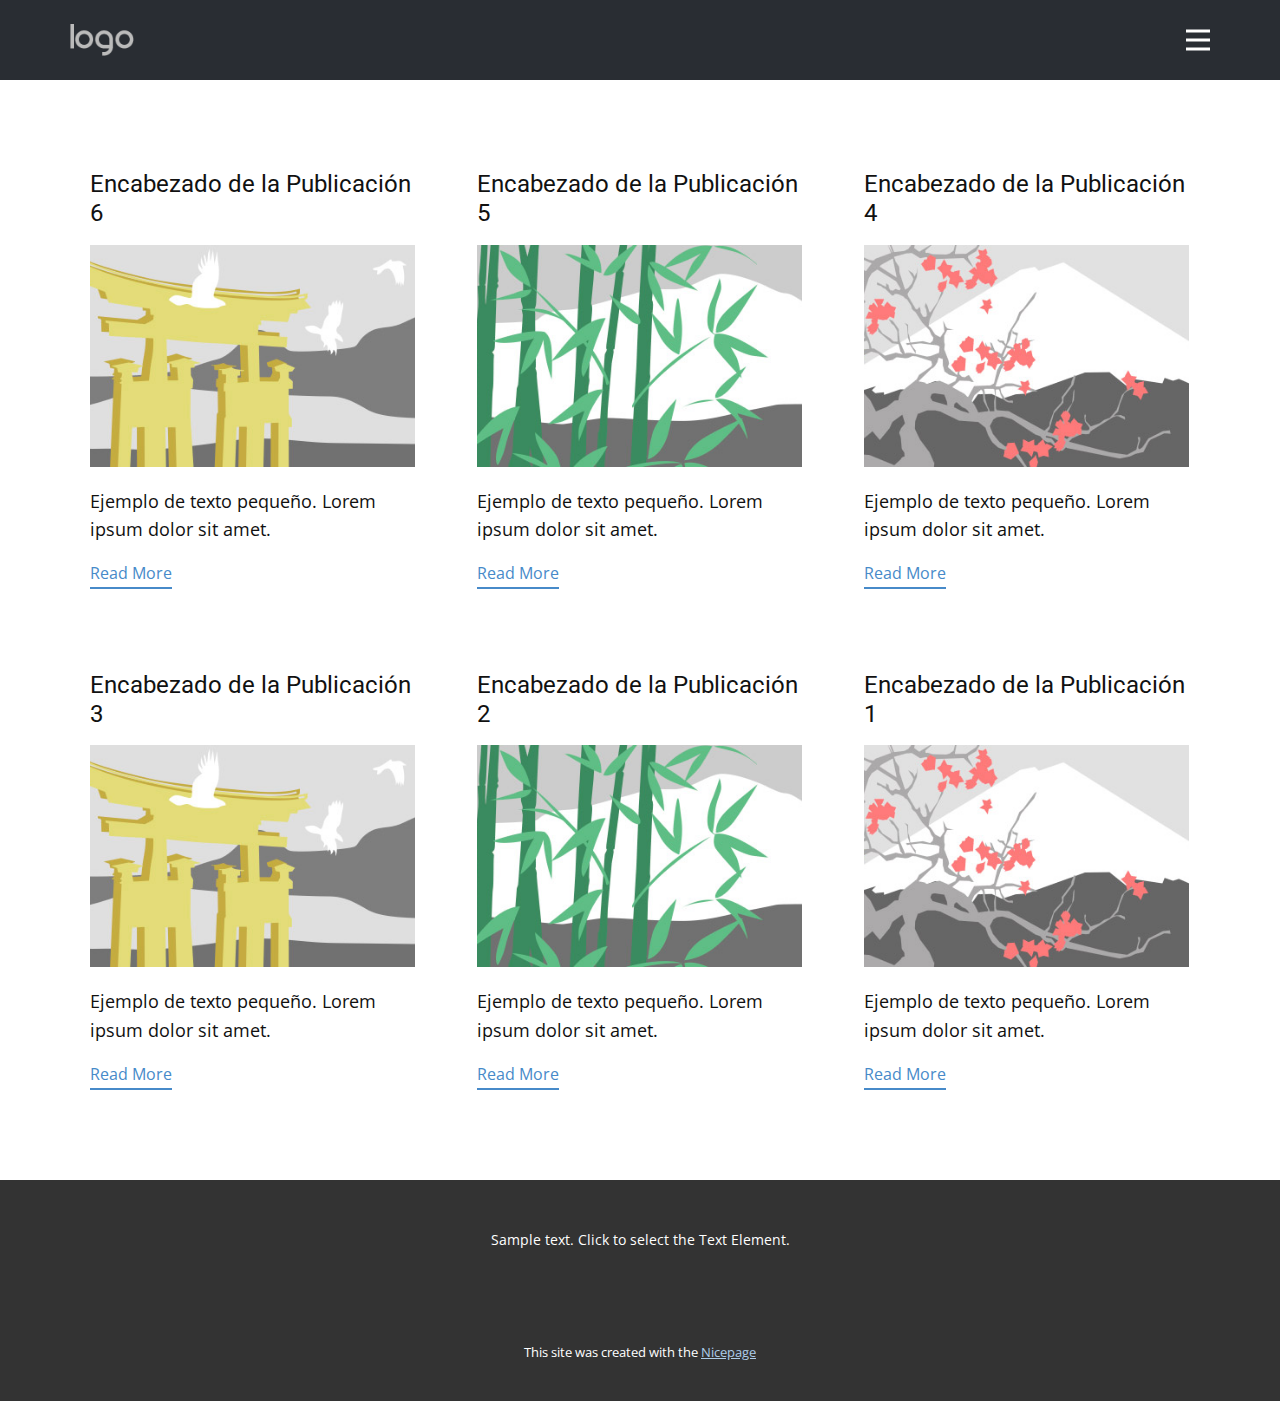
<file: blog/blog.html>
<!DOCTYPE html>
<html style="font-size: 16px;" lang="es"><head>
    <meta name="viewport" content="width=device-width, initial-scale=1.0">
    <meta charset="utf-8">
    <meta name="keywords" content="">
    <meta name="description" content="">
    <title>Blog</title>
    <link rel="stylesheet" href="../nicepage.css" media="screen">
<link rel="stylesheet" href="../Blog-Template.css" media="screen">
    <script class="u-script" type="text/javascript" src="../jquery-1.9.1.min.js" defer=""></script>
    <script class="u-script" type="text/javascript" src="../nicepage.js" defer=""></script>
    <meta name="generator" content="Nicepage 6.18.7, nicepage.com">
    <link id="u-theme-google-font" rel="stylesheet" href="https://fonts.googleapis.com/css?family=Roboto:100,100i,300,300i,400,400i,500,500i,700,700i,900,900i|Open+Sans:300,300i,400,400i,500,500i,600,600i,700,700i,800,800i">
    
    
    
    <script type="application/ld+json">{
		"@context": "http://schema.org",
		"@type": "Organization",
		"name": "",
		"logo": "images/default-logo.png"
}</script>
    <meta name="theme-color" content="#478ac9">
  <meta data-intl-tel-input-cdn-path="intlTelInput/"></head>
  <body data-path-to-root="./" data-include-products="false" class="u-body u-xl-mode" data-lang="es"><header class="u-clearfix u-header u-palette-5-dark-3 u-header" id="sec-48dd"><div class="u-clearfix u-sheet u-sheet-1">
        <a href="#" class="u-image u-logo u-image-1" data-image-width="80" data-image-height="40">
          <img src="../images/default-logo.png" class="u-logo-image u-logo-image-1">
        </a>
        <nav class="u-menu u-menu-hamburger u-offcanvas u-menu-1" data-responsive-from="XL">
          <div class="menu-collapse" style="font-size: 1rem; letter-spacing: 0px; font-weight: 700; text-transform: uppercase;">
            <a class="u-button-style u-custom-active-border-color u-custom-border u-custom-border-color u-custom-borders u-custom-hover-border-color u-custom-left-right-menu-spacing u-custom-padding-bottom u-custom-text-active-color u-custom-text-color u-custom-text-hover-color u-custom-top-bottom-menu-spacing u-nav-link u-text-active-palette-1-base u-text-hover-palette-2-base" href="#">
              <svg class="u-svg-link" viewBox="0 0 24 24"><use xlink:href="#menu-hamburger"></use></svg>
              <svg class="u-svg-content" version="1.1" id="menu-hamburger" viewBox="0 0 16 16" x="0px" y="0px" xmlns:xlink="http://www.w3.org/1999/xlink" xmlns="http://www.w3.org/2000/svg"><g><rect y="1" width="16" height="2"></rect><rect y="7" width="16" height="2"></rect><rect y="13" width="16" height="2"></rect>
</g></svg>
            </a>
          </div>
          <div class="u-custom-menu u-nav-container" wfd-invisible="true">
            <ul class="u-nav u-spacing-2 u-unstyled u-nav-1"><li class="u-nav-item"><a class="u-border-2 u-border-active-palette-5-light-1 u-border-hover-palette-5-light-1 u-border-palette-5-dark-1 u-button-style u-nav-link u-text-active-white u-text-hover-white u-text-palette-5-dark-1" href="#" style="padding: 10px 20px;">About</a>
</li><li class="u-nav-item"><a class="u-border-2 u-border-active-palette-5-light-1 u-border-hover-palette-5-light-1 u-border-palette-5-dark-1 u-button-style u-nav-link u-text-active-white u-text-hover-white u-text-palette-5-dark-1" href="#" style="padding: 10px 20px;">Page 4</a>
</li><li class="u-nav-item"><a class="u-border-2 u-border-active-palette-5-light-1 u-border-hover-palette-5-light-1 u-border-palette-5-dark-1 u-button-style u-nav-link u-text-active-white u-text-hover-white u-text-palette-5-dark-1" href="#" style="padding: 10px 20px;">Page 5</a>
</li><li class="u-nav-item"><a class="u-border-2 u-border-active-palette-5-light-1 u-border-hover-palette-5-light-1 u-border-palette-5-dark-1 u-button-style u-nav-link u-text-active-white u-text-hover-white u-text-palette-5-dark-1" href="#" style="padding: 10px 20px;">Page 6</a>
</li></ul>
          </div>
          <div class="u-custom-menu u-nav-container-collapse">
            <div class="u-black u-container-style u-inner-container-layout u-opacity u-opacity-95 u-sidenav">
              <div class="u-inner-container-layout u-sidenav-overflow">
                <div class="u-menu-close"></div>
                <ul class="u-align-center u-nav u-popupmenu-items u-unstyled u-nav-2"><li class="u-nav-item"><a class="u-button-style u-nav-link" href="#">About</a>
</li><li class="u-nav-item"><a class="u-button-style u-nav-link" href="#">Page 4</a>
</li><li class="u-nav-item"><a class="u-button-style u-nav-link" href="#">Page 5</a>
</li><li class="u-nav-item"><a class="u-button-style u-nav-link" href="#">Page 6</a>
</li></ul>
              </div>
            </div>
            <div class="u-black u-menu-overlay u-opacity u-opacity-70" wfd-invisible="true"></div>
          </div>
        </nav>
      </div></header>
    <section class="u-clearfix u-section-1" id="sec-c0b6">
      <div class="u-clearfix u-sheet u-valign-middle u-sheet-1"><!--blog--><!--blog_options_json--><!--{"type":"Recent","source":"","tags":"","count":""}--><!--/blog_options_json-->
        <div class="u-blog u-expanded-width u-repeater u-repeater-1"><!--blog_post-->
          <div class="u-blog-post u-container-style u-repeater-item u-white u-repeater-item-1">
            <div class="u-container-layout u-similar-container u-valign-top u-container-layout-1"><!--blog_post_header-->
              <h4 class="u-blog-control u-text u-text-1">
                <a class="u-post-header-link" href="../blog/enviar-5.html">Encabezado de la Publicación 6</a>
              </h4><!--/blog_post_header--><!--blog_post_image-->
              <a class="u-post-header-link" href="../blog/enviar-5.html"><img alt="" class="u-blog-control u-expanded-width u-image u-image-default u-image-1" src="../images/8ad73f3c.jpeg"></a><!--/blog_post_image--><!--blog_post_content-->
              <div class="u-blog-control u-post-content u-text u-text-2 fr-view">Ejemplo de texto pequeño. Lorem ipsum dolor sit amet.</div><!--/blog_post_content--><!--blog_post_readmore-->
              <a href="../blog/enviar-5.html" class="u-blog-control u-border-2 u-border-palette-1-base u-btn u-btn-rectangle u-button-style u-none u-btn-1"><!--blog_post_readmore_content--><!--options_json--><!--{"content":"Read More","defaultValue":"Lee mas"}--><!--/options_json-->Read More<!--/blog_post_readmore_content--></a><!--/blog_post_readmore-->
            </div>
          </div><div class="u-blog-post u-container-style u-repeater-item u-video-cover u-white">
            <div class="u-container-layout u-similar-container u-valign-top u-container-layout-2"><!--blog_post_header-->
              <h4 class="u-blog-control u-text u-text-3">
                <a class="u-post-header-link" href="../blog/enviar-4.html">Encabezado de la Publicación 5</a>
              </h4><!--/blog_post_header--><!--blog_post_image-->
              <a class="u-post-header-link" href="../blog/enviar-4.html"><img alt="" class="u-blog-control u-expanded-width u-image u-image-default u-image-2" src="../images/68f64b9d.jpeg"></a><!--/blog_post_image--><!--blog_post_content-->
              <div class="u-blog-control u-post-content u-text u-text-4 fr-view">Ejemplo de texto pequeño. Lorem ipsum dolor sit amet.</div><!--/blog_post_content--><!--blog_post_readmore-->
              <a href="../blog/enviar-4.html" class="u-blog-control u-border-2 u-border-palette-1-base u-btn u-btn-rectangle u-button-style u-none u-btn-2"><!--blog_post_readmore_content--><!--options_json--><!--{"content":"Read More","defaultValue":"Lee mas"}--><!--/options_json-->Read More<!--/blog_post_readmore_content--></a><!--/blog_post_readmore-->
            </div>
          </div><div class="u-blog-post u-container-style u-repeater-item u-video-cover u-white">
            <div class="u-container-layout u-similar-container u-valign-top u-container-layout-3"><!--blog_post_header-->
              <h4 class="u-blog-control u-text u-text-5">
                <a class="u-post-header-link" href="../blog/enviar-3.html">Encabezado de la Publicación 4</a>
              </h4><!--/blog_post_header--><!--blog_post_image-->
              <a class="u-post-header-link" href="../blog/enviar-3.html"><img alt="" class="u-blog-control u-expanded-width u-image u-image-default u-image-3" src="../images/0fd3416c.jpeg"></a><!--/blog_post_image--><!--blog_post_content-->
              <div class="u-blog-control u-post-content u-text u-text-6 fr-view">Ejemplo de texto pequeño. Lorem ipsum dolor sit amet.</div><!--/blog_post_content--><!--blog_post_readmore-->
              <a href="../blog/enviar-3.html" class="u-blog-control u-border-2 u-border-palette-1-base u-btn u-btn-rectangle u-button-style u-none u-btn-3"><!--blog_post_readmore_content--><!--options_json--><!--{"content":"Read More","defaultValue":"Lee mas"}--><!--/options_json-->Read More<!--/blog_post_readmore_content--></a><!--/blog_post_readmore-->
            </div>
          </div><div class="u-blog-post u-container-style u-repeater-item u-white u-repeater-item-1">
            <div class="u-container-layout u-similar-container u-valign-top u-container-layout-1"><!--blog_post_header-->
              <h4 class="u-blog-control u-text u-text-1">
                <a class="u-post-header-link" href="../blog/enviar-2.html">Encabezado de la Publicación 3</a>
              </h4><!--/blog_post_header--><!--blog_post_image-->
              <a class="u-post-header-link" href="../blog/enviar-2.html"><img alt="" class="u-blog-control u-expanded-width u-image u-image-default u-image-1" src="../images/8ad73f3c.jpeg"></a><!--/blog_post_image--><!--blog_post_content-->
              <div class="u-blog-control u-post-content u-text u-text-2 fr-view">Ejemplo de texto pequeño. Lorem ipsum dolor sit amet.</div><!--/blog_post_content--><!--blog_post_readmore-->
              <a href="../blog/enviar-2.html" class="u-blog-control u-border-2 u-border-palette-1-base u-btn u-btn-rectangle u-button-style u-none u-btn-1"><!--blog_post_readmore_content--><!--options_json--><!--{"content":"Read More","defaultValue":"Lee mas"}--><!--/options_json-->Read More<!--/blog_post_readmore_content--></a><!--/blog_post_readmore-->
            </div>
          </div><div class="u-blog-post u-container-style u-repeater-item u-video-cover u-white">
            <div class="u-container-layout u-similar-container u-valign-top u-container-layout-2"><!--blog_post_header-->
              <h4 class="u-blog-control u-text u-text-3">
                <a class="u-post-header-link" href="../blog/enviar-1.html">Encabezado de la Publicación 2</a>
              </h4><!--/blog_post_header--><!--blog_post_image-->
              <a class="u-post-header-link" href="../blog/enviar-1.html"><img alt="" class="u-blog-control u-expanded-width u-image u-image-default u-image-2" src="../images/68f64b9d.jpeg"></a><!--/blog_post_image--><!--blog_post_content-->
              <div class="u-blog-control u-post-content u-text u-text-4 fr-view">Ejemplo de texto pequeño. Lorem ipsum dolor sit amet.</div><!--/blog_post_content--><!--blog_post_readmore-->
              <a href="../blog/enviar-1.html" class="u-blog-control u-border-2 u-border-palette-1-base u-btn u-btn-rectangle u-button-style u-none u-btn-2"><!--blog_post_readmore_content--><!--options_json--><!--{"content":"Read More","defaultValue":"Lee mas"}--><!--/options_json-->Read More<!--/blog_post_readmore_content--></a><!--/blog_post_readmore-->
            </div>
          </div><div class="u-blog-post u-container-style u-repeater-item u-video-cover u-white">
            <div class="u-container-layout u-similar-container u-valign-top u-container-layout-3"><!--blog_post_header-->
              <h4 class="u-blog-control u-text u-text-5">
                <a class="u-post-header-link" href="../blog/enviar.html">Encabezado de la Publicación 1</a>
              </h4><!--/blog_post_header--><!--blog_post_image-->
              <a class="u-post-header-link" href="../blog/enviar.html"><img alt="" class="u-blog-control u-expanded-width u-image u-image-default u-image-3" src="../images/0fd3416c.jpeg"></a><!--/blog_post_image--><!--blog_post_content-->
              <div class="u-blog-control u-post-content u-text u-text-6 fr-view">Ejemplo de texto pequeño. Lorem ipsum dolor sit amet.</div><!--/blog_post_content--><!--blog_post_readmore-->
              <a href="../blog/enviar.html" class="u-blog-control u-border-2 u-border-palette-1-base u-btn u-btn-rectangle u-button-style u-none u-btn-3"><!--blog_post_readmore_content--><!--options_json--><!--{"content":"Read More","defaultValue":"Lee mas"}--><!--/options_json-->Read More<!--/blog_post_readmore_content--></a><!--/blog_post_readmore-->
            </div>
          </div><!--/blog_post--><!--blog_post-->
          <!--/blog_post--><!--blog_post-->
          <!--/blog_post-->
        </div><!--/blog-->
      </div>
    </section>
    
    
    
    <footer class="u-align-center u-clearfix u-container-align-center u-footer u-grey-80 u-footer" id="sec-68bd"><div class="u-clearfix u-sheet u-sheet-1">
        <p class="u-small-text u-text u-text-variant u-text-1">Sample text. Click to select the Text Element.</p>
      </div></footer>
    <section class="u-backlink u-clearfix u-grey-80">
      <p class="u-text">
        <span>This site was created with the </span>
        <a class="u-link" href="https://nicepage.com/" target="_blank" rel="nofollow">
          <span>Nicepage</span>
        </a>
      </p>
    </section>
  
</body></html>
</file>
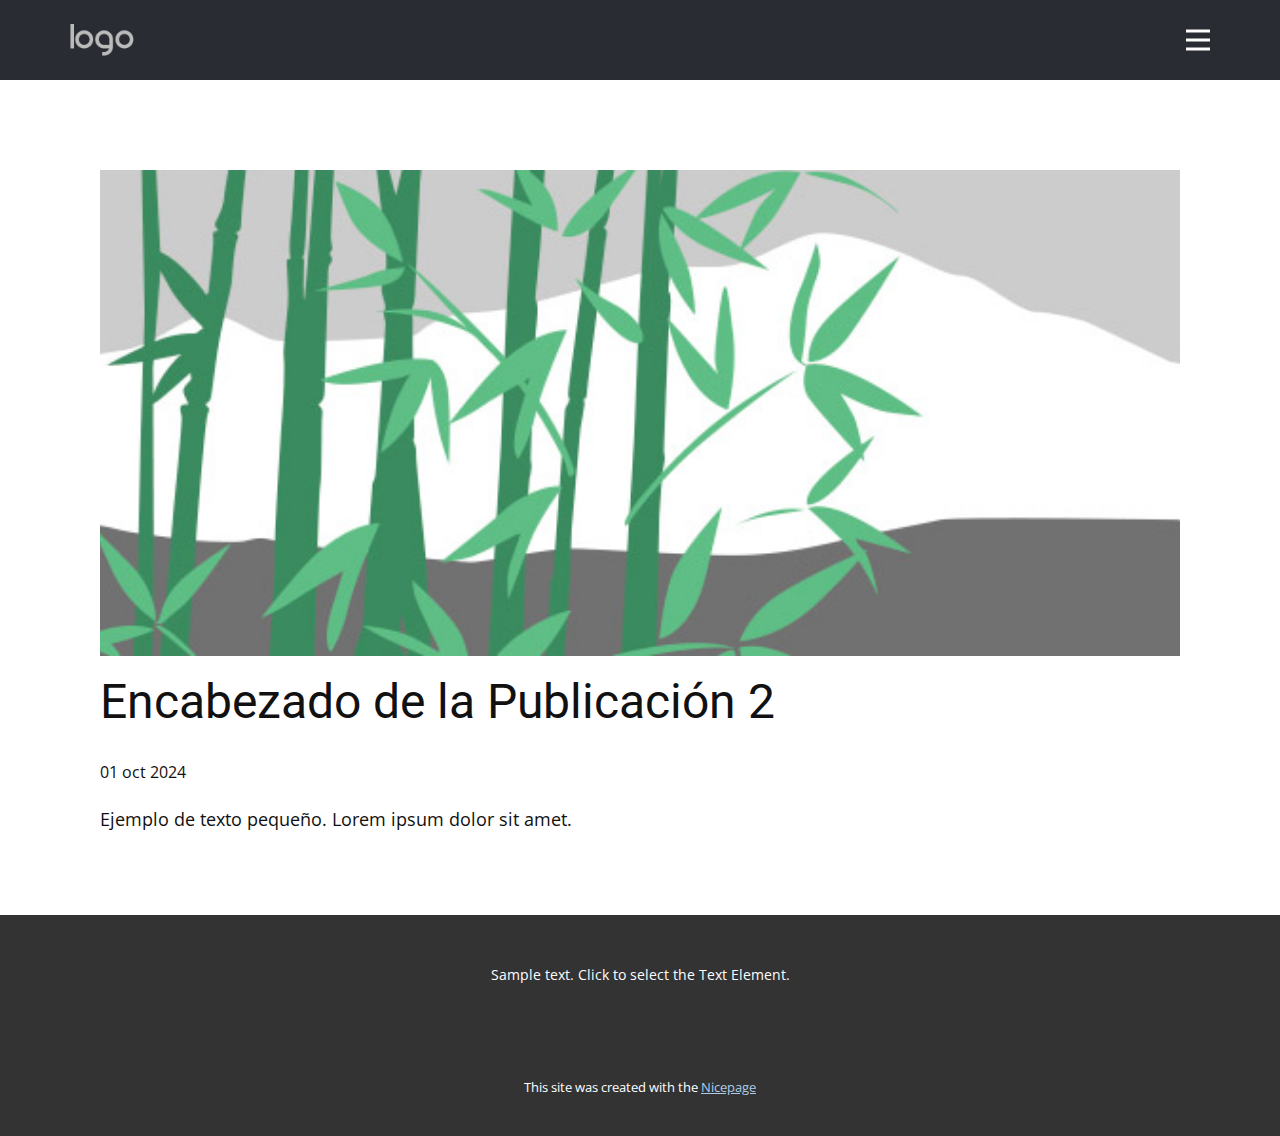
<file: blog/enviar-1.html>
<!DOCTYPE html>
<html style="font-size: 16px;" lang="es"><head>
    <meta name="viewport" content="width=device-width, initial-scale=1.0">
    <meta charset="utf-8">
    <meta name="keywords" content="Encabezado de la Publicación 1">
    <meta name="description" content="">
    <title>Encabezado de la Publicación 2</title>
    <link rel="stylesheet" href="../nicepage.css" media="screen">
<link rel="stylesheet" href="../Post-Template.css" media="screen">
    <script class="u-script" type="text/javascript" src="../jquery-1.9.1.min.js" defer=""></script>
    <script class="u-script" type="text/javascript" src="../nicepage.js" defer=""></script>
    <meta name="generator" content="Nicepage 6.18.7, nicepage.com">
    <link id="u-theme-google-font" rel="stylesheet" href="https://fonts.googleapis.com/css?family=Roboto:100,100i,300,300i,400,400i,500,500i,700,700i,900,900i|Open+Sans:300,300i,400,400i,500,500i,600,600i,700,700i,800,800i">
    
    
    
    <script type="application/ld+json">{
		"@context": "http://schema.org",
		"@type": "Organization",
		"name": "",
		"logo": "images/default-logo.png"
}</script>
    <meta name="theme-color" content="#478ac9">
  <meta data-intl-tel-input-cdn-path="intlTelInput/"></head>
  <body data-path-to-root="./" data-include-products="false" class="u-body u-xl-mode" data-lang="es"><header class="u-clearfix u-header u-palette-5-dark-3 u-header" id="sec-48dd"><div class="u-clearfix u-sheet u-sheet-1">
        <a href="#" class="u-image u-logo u-image-1" data-image-width="80" data-image-height="40">
          <img src="../images/default-logo.png" class="u-logo-image u-logo-image-1">
        </a>
        <nav class="u-menu u-menu-hamburger u-offcanvas u-menu-1" data-responsive-from="XL">
          <div class="menu-collapse" style="font-size: 1rem; letter-spacing: 0px; font-weight: 700; text-transform: uppercase;">
            <a class="u-button-style u-custom-active-border-color u-custom-border u-custom-border-color u-custom-borders u-custom-hover-border-color u-custom-left-right-menu-spacing u-custom-padding-bottom u-custom-text-active-color u-custom-text-color u-custom-text-hover-color u-custom-top-bottom-menu-spacing u-nav-link u-text-active-palette-1-base u-text-hover-palette-2-base" href="#">
              <svg class="u-svg-link" viewBox="0 0 24 24"><use xlink:href="#menu-hamburger"></use></svg>
              <svg class="u-svg-content" version="1.1" id="menu-hamburger" viewBox="0 0 16 16" x="0px" y="0px" xmlns:xlink="http://www.w3.org/1999/xlink" xmlns="http://www.w3.org/2000/svg"><g><rect y="1" width="16" height="2"></rect><rect y="7" width="16" height="2"></rect><rect y="13" width="16" height="2"></rect>
</g></svg>
            </a>
          </div>
          <div class="u-custom-menu u-nav-container" wfd-invisible="true">
            <ul class="u-nav u-spacing-2 u-unstyled u-nav-1"><li class="u-nav-item"><a class="u-border-2 u-border-active-palette-5-light-1 u-border-hover-palette-5-light-1 u-border-palette-5-dark-1 u-button-style u-nav-link u-text-active-white u-text-hover-white u-text-palette-5-dark-1" href="#" style="padding: 10px 20px;">About</a>
</li><li class="u-nav-item"><a class="u-border-2 u-border-active-palette-5-light-1 u-border-hover-palette-5-light-1 u-border-palette-5-dark-1 u-button-style u-nav-link u-text-active-white u-text-hover-white u-text-palette-5-dark-1" href="#" style="padding: 10px 20px;">Page 4</a>
</li><li class="u-nav-item"><a class="u-border-2 u-border-active-palette-5-light-1 u-border-hover-palette-5-light-1 u-border-palette-5-dark-1 u-button-style u-nav-link u-text-active-white u-text-hover-white u-text-palette-5-dark-1" href="#" style="padding: 10px 20px;">Page 5</a>
</li><li class="u-nav-item"><a class="u-border-2 u-border-active-palette-5-light-1 u-border-hover-palette-5-light-1 u-border-palette-5-dark-1 u-button-style u-nav-link u-text-active-white u-text-hover-white u-text-palette-5-dark-1" href="#" style="padding: 10px 20px;">Page 6</a>
</li></ul>
          </div>
          <div class="u-custom-menu u-nav-container-collapse">
            <div class="u-black u-container-style u-inner-container-layout u-opacity u-opacity-95 u-sidenav">
              <div class="u-inner-container-layout u-sidenav-overflow">
                <div class="u-menu-close"></div>
                <ul class="u-align-center u-nav u-popupmenu-items u-unstyled u-nav-2"><li class="u-nav-item"><a class="u-button-style u-nav-link" href="#">About</a>
</li><li class="u-nav-item"><a class="u-button-style u-nav-link" href="#">Page 4</a>
</li><li class="u-nav-item"><a class="u-button-style u-nav-link" href="#">Page 5</a>
</li><li class="u-nav-item"><a class="u-button-style u-nav-link" href="#">Page 6</a>
</li></ul>
              </div>
            </div>
            <div class="u-black u-menu-overlay u-opacity u-opacity-70" wfd-invisible="true"></div>
          </div>
        </nav>
      </div></header>
    <section class="u-align-center u-clearfix u-section-1" id="sec-b041">
      <div class="u-clearfix u-sheet u-valign-middle-md u-valign-middle-sm u-valign-middle-xs u-sheet-1"><!--post_details--><!--post_details_options_json--><!--{"source":""}--><!--/post_details_options_json--><!--blog_post-->
        <div class="u-container-style u-expanded-width u-post-details u-post-details-1">
          <div class="u-container-layout u-valign-middle u-container-layout-1"><!--blog_post_image-->
            <img alt="" class="u-blog-control u-expanded-width u-image u-image-default u-image-1" src="../images/68f64b9d.jpeg"><!--/blog_post_image--><!--blog_post_header-->
            <h2 class="u-blog-control u-text u-text-1">Encabezado de la Publicación 2</h2><!--/blog_post_header--><!--blog_post_metadata-->
            <div class="u-blog-control u-metadata u-metadata-1"><!--blog_post_metadata_date-->
              <span class="u-meta-date u-meta-icon">01 oct 2024</span><!--/blog_post_metadata_date--><!--blog_post_metadata_category-->
              <!--/blog_post_metadata_category--><!--blog_post_metadata_comments-->
              <!--/blog_post_metadata_comments-->
            </div><!--/blog_post_metadata--><!--blog_post_content-->
            <div class="u-align-justify u-blog-control u-post-content u-text u-text-2 fr-view">
  Ejemplo de texto pequeño. Lorem ipsum dolor sit amet.
  </div><!--/blog_post_content-->
          </div>
        </div><!--/blog_post--><!--/post_details-->
      </div>
    </section>
    
    
    
    <footer class="u-align-center u-clearfix u-container-align-center u-footer u-grey-80 u-footer" id="sec-68bd"><div class="u-clearfix u-sheet u-sheet-1">
        <p class="u-small-text u-text u-text-variant u-text-1">Sample text. Click to select the Text Element.</p>
      </div></footer>
    <section class="u-backlink u-clearfix u-grey-80">
      <p class="u-text">
        <span>This site was created with the </span>
        <a class="u-link" href="https://nicepage.com/" target="_blank" rel="nofollow">
          <span>Nicepage</span>
        </a>
      </p>
    </section>
  
</body></html>
</file>
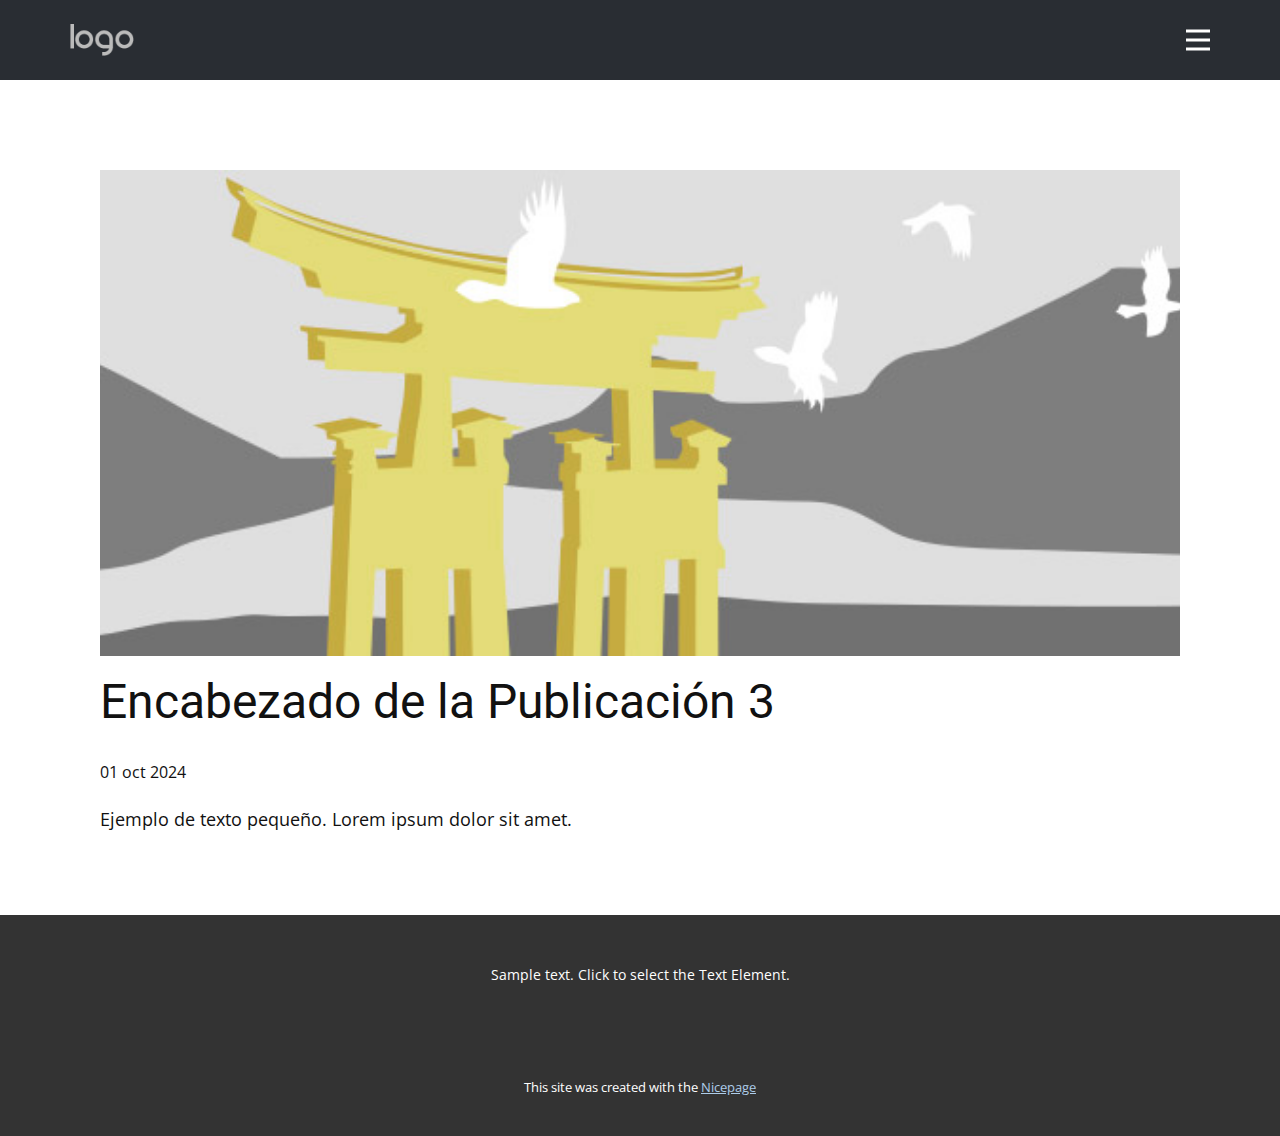
<file: blog/enviar-2.html>
<!DOCTYPE html>
<html style="font-size: 16px;" lang="es"><head>
    <meta name="viewport" content="width=device-width, initial-scale=1.0">
    <meta charset="utf-8">
    <meta name="keywords" content="Encabezado de la Publicación 1">
    <meta name="description" content="">
    <title>Encabezado de la Publicación 3</title>
    <link rel="stylesheet" href="../nicepage.css" media="screen">
<link rel="stylesheet" href="../Post-Template.css" media="screen">
    <script class="u-script" type="text/javascript" src="../jquery-1.9.1.min.js" defer=""></script>
    <script class="u-script" type="text/javascript" src="../nicepage.js" defer=""></script>
    <meta name="generator" content="Nicepage 6.18.7, nicepage.com">
    <link id="u-theme-google-font" rel="stylesheet" href="https://fonts.googleapis.com/css?family=Roboto:100,100i,300,300i,400,400i,500,500i,700,700i,900,900i|Open+Sans:300,300i,400,400i,500,500i,600,600i,700,700i,800,800i">
    
    
    
    <script type="application/ld+json">{
		"@context": "http://schema.org",
		"@type": "Organization",
		"name": "",
		"logo": "images/default-logo.png"
}</script>
    <meta name="theme-color" content="#478ac9">
  <meta data-intl-tel-input-cdn-path="intlTelInput/"></head>
  <body data-path-to-root="./" data-include-products="false" class="u-body u-xl-mode" data-lang="es"><header class="u-clearfix u-header u-palette-5-dark-3 u-header" id="sec-48dd"><div class="u-clearfix u-sheet u-sheet-1">
        <a href="#" class="u-image u-logo u-image-1" data-image-width="80" data-image-height="40">
          <img src="../images/default-logo.png" class="u-logo-image u-logo-image-1">
        </a>
        <nav class="u-menu u-menu-hamburger u-offcanvas u-menu-1" data-responsive-from="XL">
          <div class="menu-collapse" style="font-size: 1rem; letter-spacing: 0px; font-weight: 700; text-transform: uppercase;">
            <a class="u-button-style u-custom-active-border-color u-custom-border u-custom-border-color u-custom-borders u-custom-hover-border-color u-custom-left-right-menu-spacing u-custom-padding-bottom u-custom-text-active-color u-custom-text-color u-custom-text-hover-color u-custom-top-bottom-menu-spacing u-nav-link u-text-active-palette-1-base u-text-hover-palette-2-base" href="#">
              <svg class="u-svg-link" viewBox="0 0 24 24"><use xlink:href="#menu-hamburger"></use></svg>
              <svg class="u-svg-content" version="1.1" id="menu-hamburger" viewBox="0 0 16 16" x="0px" y="0px" xmlns:xlink="http://www.w3.org/1999/xlink" xmlns="http://www.w3.org/2000/svg"><g><rect y="1" width="16" height="2"></rect><rect y="7" width="16" height="2"></rect><rect y="13" width="16" height="2"></rect>
</g></svg>
            </a>
          </div>
          <div class="u-custom-menu u-nav-container" wfd-invisible="true">
            <ul class="u-nav u-spacing-2 u-unstyled u-nav-1"><li class="u-nav-item"><a class="u-border-2 u-border-active-palette-5-light-1 u-border-hover-palette-5-light-1 u-border-palette-5-dark-1 u-button-style u-nav-link u-text-active-white u-text-hover-white u-text-palette-5-dark-1" href="#" style="padding: 10px 20px;">About</a>
</li><li class="u-nav-item"><a class="u-border-2 u-border-active-palette-5-light-1 u-border-hover-palette-5-light-1 u-border-palette-5-dark-1 u-button-style u-nav-link u-text-active-white u-text-hover-white u-text-palette-5-dark-1" href="#" style="padding: 10px 20px;">Page 4</a>
</li><li class="u-nav-item"><a class="u-border-2 u-border-active-palette-5-light-1 u-border-hover-palette-5-light-1 u-border-palette-5-dark-1 u-button-style u-nav-link u-text-active-white u-text-hover-white u-text-palette-5-dark-1" href="#" style="padding: 10px 20px;">Page 5</a>
</li><li class="u-nav-item"><a class="u-border-2 u-border-active-palette-5-light-1 u-border-hover-palette-5-light-1 u-border-palette-5-dark-1 u-button-style u-nav-link u-text-active-white u-text-hover-white u-text-palette-5-dark-1" href="#" style="padding: 10px 20px;">Page 6</a>
</li></ul>
          </div>
          <div class="u-custom-menu u-nav-container-collapse">
            <div class="u-black u-container-style u-inner-container-layout u-opacity u-opacity-95 u-sidenav">
              <div class="u-inner-container-layout u-sidenav-overflow">
                <div class="u-menu-close"></div>
                <ul class="u-align-center u-nav u-popupmenu-items u-unstyled u-nav-2"><li class="u-nav-item"><a class="u-button-style u-nav-link" href="#">About</a>
</li><li class="u-nav-item"><a class="u-button-style u-nav-link" href="#">Page 4</a>
</li><li class="u-nav-item"><a class="u-button-style u-nav-link" href="#">Page 5</a>
</li><li class="u-nav-item"><a class="u-button-style u-nav-link" href="#">Page 6</a>
</li></ul>
              </div>
            </div>
            <div class="u-black u-menu-overlay u-opacity u-opacity-70" wfd-invisible="true"></div>
          </div>
        </nav>
      </div></header>
    <section class="u-align-center u-clearfix u-section-1" id="sec-b041">
      <div class="u-clearfix u-sheet u-valign-middle-md u-valign-middle-sm u-valign-middle-xs u-sheet-1"><!--post_details--><!--post_details_options_json--><!--{"source":""}--><!--/post_details_options_json--><!--blog_post-->
        <div class="u-container-style u-expanded-width u-post-details u-post-details-1">
          <div class="u-container-layout u-valign-middle u-container-layout-1"><!--blog_post_image-->
            <img alt="" class="u-blog-control u-expanded-width u-image u-image-default u-image-1" src="../images/8ad73f3c.jpeg"><!--/blog_post_image--><!--blog_post_header-->
            <h2 class="u-blog-control u-text u-text-1">Encabezado de la Publicación 3</h2><!--/blog_post_header--><!--blog_post_metadata-->
            <div class="u-blog-control u-metadata u-metadata-1"><!--blog_post_metadata_date-->
              <span class="u-meta-date u-meta-icon">01 oct 2024</span><!--/blog_post_metadata_date--><!--blog_post_metadata_category-->
              <!--/blog_post_metadata_category--><!--blog_post_metadata_comments-->
              <!--/blog_post_metadata_comments-->
            </div><!--/blog_post_metadata--><!--blog_post_content-->
            <div class="u-align-justify u-blog-control u-post-content u-text u-text-2 fr-view">
  Ejemplo de texto pequeño. Lorem ipsum dolor sit amet.
  </div><!--/blog_post_content-->
          </div>
        </div><!--/blog_post--><!--/post_details-->
      </div>
    </section>
    
    
    
    <footer class="u-align-center u-clearfix u-container-align-center u-footer u-grey-80 u-footer" id="sec-68bd"><div class="u-clearfix u-sheet u-sheet-1">
        <p class="u-small-text u-text u-text-variant u-text-1">Sample text. Click to select the Text Element.</p>
      </div></footer>
    <section class="u-backlink u-clearfix u-grey-80">
      <p class="u-text">
        <span>This site was created with the </span>
        <a class="u-link" href="https://nicepage.com/" target="_blank" rel="nofollow">
          <span>Nicepage</span>
        </a>
      </p>
    </section>
  
</body></html>
</file>
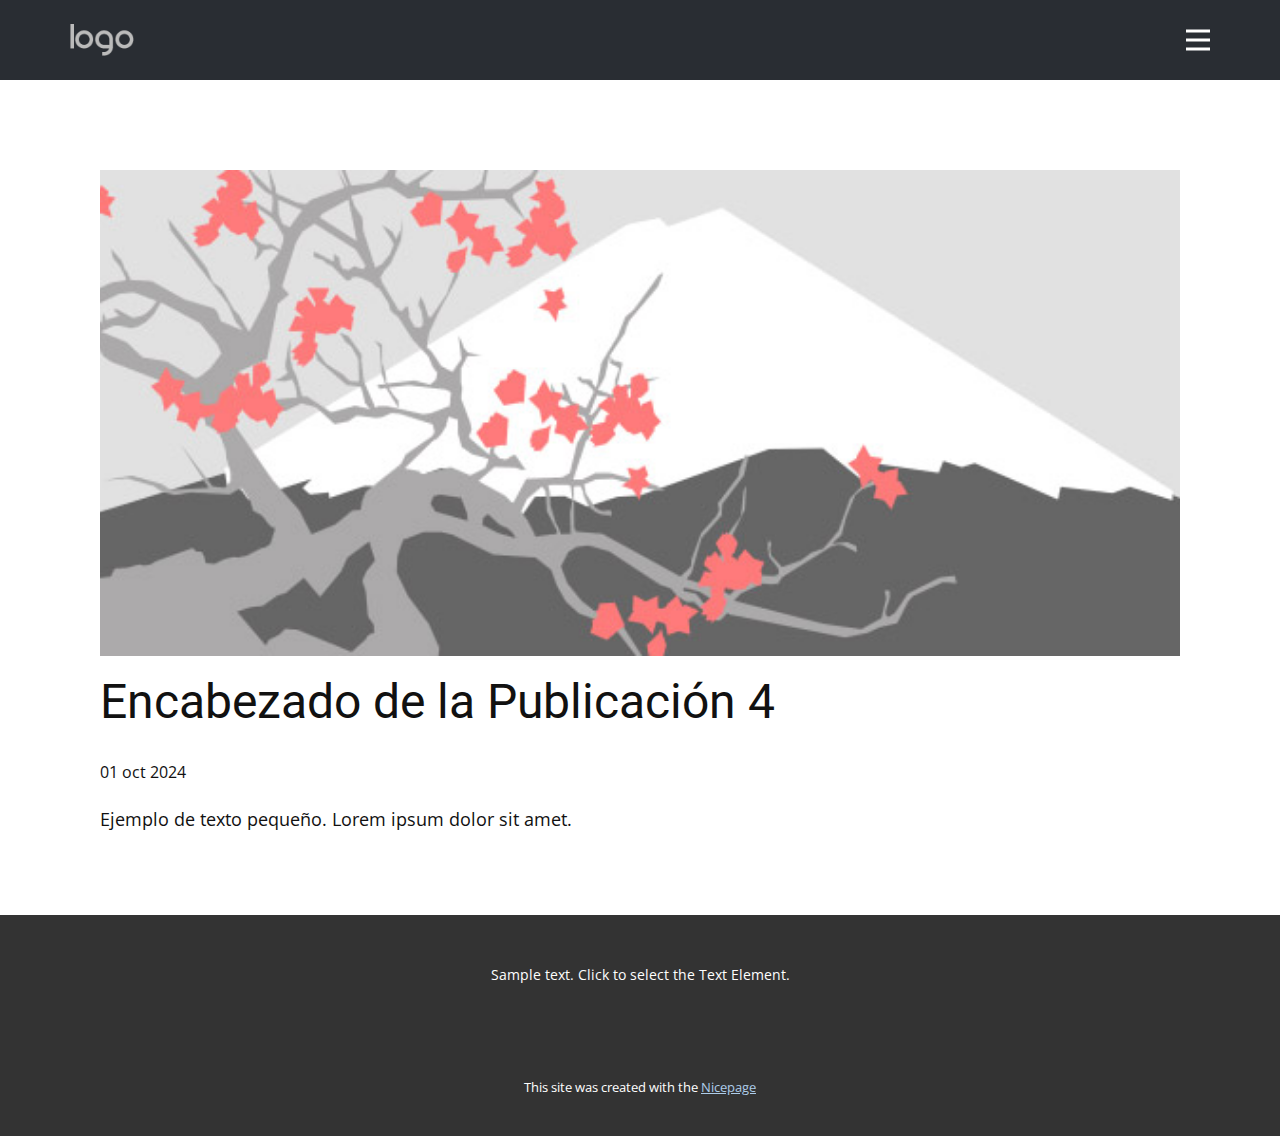
<file: blog/enviar-3.html>
<!DOCTYPE html>
<html style="font-size: 16px;" lang="es"><head>
    <meta name="viewport" content="width=device-width, initial-scale=1.0">
    <meta charset="utf-8">
    <meta name="keywords" content="Encabezado de la Publicación 1">
    <meta name="description" content="">
    <title>Encabezado de la Publicación 4</title>
    <link rel="stylesheet" href="../nicepage.css" media="screen">
<link rel="stylesheet" href="../Post-Template.css" media="screen">
    <script class="u-script" type="text/javascript" src="../jquery-1.9.1.min.js" defer=""></script>
    <script class="u-script" type="text/javascript" src="../nicepage.js" defer=""></script>
    <meta name="generator" content="Nicepage 6.18.7, nicepage.com">
    <link id="u-theme-google-font" rel="stylesheet" href="https://fonts.googleapis.com/css?family=Roboto:100,100i,300,300i,400,400i,500,500i,700,700i,900,900i|Open+Sans:300,300i,400,400i,500,500i,600,600i,700,700i,800,800i">
    
    
    
    <script type="application/ld+json">{
		"@context": "http://schema.org",
		"@type": "Organization",
		"name": "",
		"logo": "images/default-logo.png"
}</script>
    <meta name="theme-color" content="#478ac9">
  <meta data-intl-tel-input-cdn-path="intlTelInput/"></head>
  <body data-path-to-root="./" data-include-products="false" class="u-body u-xl-mode" data-lang="es"><header class="u-clearfix u-header u-palette-5-dark-3 u-header" id="sec-48dd"><div class="u-clearfix u-sheet u-sheet-1">
        <a href="#" class="u-image u-logo u-image-1" data-image-width="80" data-image-height="40">
          <img src="../images/default-logo.png" class="u-logo-image u-logo-image-1">
        </a>
        <nav class="u-menu u-menu-hamburger u-offcanvas u-menu-1" data-responsive-from="XL">
          <div class="menu-collapse" style="font-size: 1rem; letter-spacing: 0px; font-weight: 700; text-transform: uppercase;">
            <a class="u-button-style u-custom-active-border-color u-custom-border u-custom-border-color u-custom-borders u-custom-hover-border-color u-custom-left-right-menu-spacing u-custom-padding-bottom u-custom-text-active-color u-custom-text-color u-custom-text-hover-color u-custom-top-bottom-menu-spacing u-nav-link u-text-active-palette-1-base u-text-hover-palette-2-base" href="#">
              <svg class="u-svg-link" viewBox="0 0 24 24"><use xlink:href="#menu-hamburger"></use></svg>
              <svg class="u-svg-content" version="1.1" id="menu-hamburger" viewBox="0 0 16 16" x="0px" y="0px" xmlns:xlink="http://www.w3.org/1999/xlink" xmlns="http://www.w3.org/2000/svg"><g><rect y="1" width="16" height="2"></rect><rect y="7" width="16" height="2"></rect><rect y="13" width="16" height="2"></rect>
</g></svg>
            </a>
          </div>
          <div class="u-custom-menu u-nav-container" wfd-invisible="true">
            <ul class="u-nav u-spacing-2 u-unstyled u-nav-1"><li class="u-nav-item"><a class="u-border-2 u-border-active-palette-5-light-1 u-border-hover-palette-5-light-1 u-border-palette-5-dark-1 u-button-style u-nav-link u-text-active-white u-text-hover-white u-text-palette-5-dark-1" href="#" style="padding: 10px 20px;">About</a>
</li><li class="u-nav-item"><a class="u-border-2 u-border-active-palette-5-light-1 u-border-hover-palette-5-light-1 u-border-palette-5-dark-1 u-button-style u-nav-link u-text-active-white u-text-hover-white u-text-palette-5-dark-1" href="#" style="padding: 10px 20px;">Page 4</a>
</li><li class="u-nav-item"><a class="u-border-2 u-border-active-palette-5-light-1 u-border-hover-palette-5-light-1 u-border-palette-5-dark-1 u-button-style u-nav-link u-text-active-white u-text-hover-white u-text-palette-5-dark-1" href="#" style="padding: 10px 20px;">Page 5</a>
</li><li class="u-nav-item"><a class="u-border-2 u-border-active-palette-5-light-1 u-border-hover-palette-5-light-1 u-border-palette-5-dark-1 u-button-style u-nav-link u-text-active-white u-text-hover-white u-text-palette-5-dark-1" href="#" style="padding: 10px 20px;">Page 6</a>
</li></ul>
          </div>
          <div class="u-custom-menu u-nav-container-collapse">
            <div class="u-black u-container-style u-inner-container-layout u-opacity u-opacity-95 u-sidenav">
              <div class="u-inner-container-layout u-sidenav-overflow">
                <div class="u-menu-close"></div>
                <ul class="u-align-center u-nav u-popupmenu-items u-unstyled u-nav-2"><li class="u-nav-item"><a class="u-button-style u-nav-link" href="#">About</a>
</li><li class="u-nav-item"><a class="u-button-style u-nav-link" href="#">Page 4</a>
</li><li class="u-nav-item"><a class="u-button-style u-nav-link" href="#">Page 5</a>
</li><li class="u-nav-item"><a class="u-button-style u-nav-link" href="#">Page 6</a>
</li></ul>
              </div>
            </div>
            <div class="u-black u-menu-overlay u-opacity u-opacity-70" wfd-invisible="true"></div>
          </div>
        </nav>
      </div></header>
    <section class="u-align-center u-clearfix u-section-1" id="sec-b041">
      <div class="u-clearfix u-sheet u-valign-middle-md u-valign-middle-sm u-valign-middle-xs u-sheet-1"><!--post_details--><!--post_details_options_json--><!--{"source":""}--><!--/post_details_options_json--><!--blog_post-->
        <div class="u-container-style u-expanded-width u-post-details u-post-details-1">
          <div class="u-container-layout u-valign-middle u-container-layout-1"><!--blog_post_image-->
            <img alt="" class="u-blog-control u-expanded-width u-image u-image-default u-image-1" src="../images/0fd3416c.jpeg"><!--/blog_post_image--><!--blog_post_header-->
            <h2 class="u-blog-control u-text u-text-1">Encabezado de la Publicación 4</h2><!--/blog_post_header--><!--blog_post_metadata-->
            <div class="u-blog-control u-metadata u-metadata-1"><!--blog_post_metadata_date-->
              <span class="u-meta-date u-meta-icon">01 oct 2024</span><!--/blog_post_metadata_date--><!--blog_post_metadata_category-->
              <!--/blog_post_metadata_category--><!--blog_post_metadata_comments-->
              <!--/blog_post_metadata_comments-->
            </div><!--/blog_post_metadata--><!--blog_post_content-->
            <div class="u-align-justify u-blog-control u-post-content u-text u-text-2 fr-view">
  Ejemplo de texto pequeño. Lorem ipsum dolor sit amet.
  </div><!--/blog_post_content-->
          </div>
        </div><!--/blog_post--><!--/post_details-->
      </div>
    </section>
    
    
    
    <footer class="u-align-center u-clearfix u-container-align-center u-footer u-grey-80 u-footer" id="sec-68bd"><div class="u-clearfix u-sheet u-sheet-1">
        <p class="u-small-text u-text u-text-variant u-text-1">Sample text. Click to select the Text Element.</p>
      </div></footer>
    <section class="u-backlink u-clearfix u-grey-80">
      <p class="u-text">
        <span>This site was created with the </span>
        <a class="u-link" href="https://nicepage.com/" target="_blank" rel="nofollow">
          <span>Nicepage</span>
        </a>
      </p>
    </section>
  
</body></html>
</file>
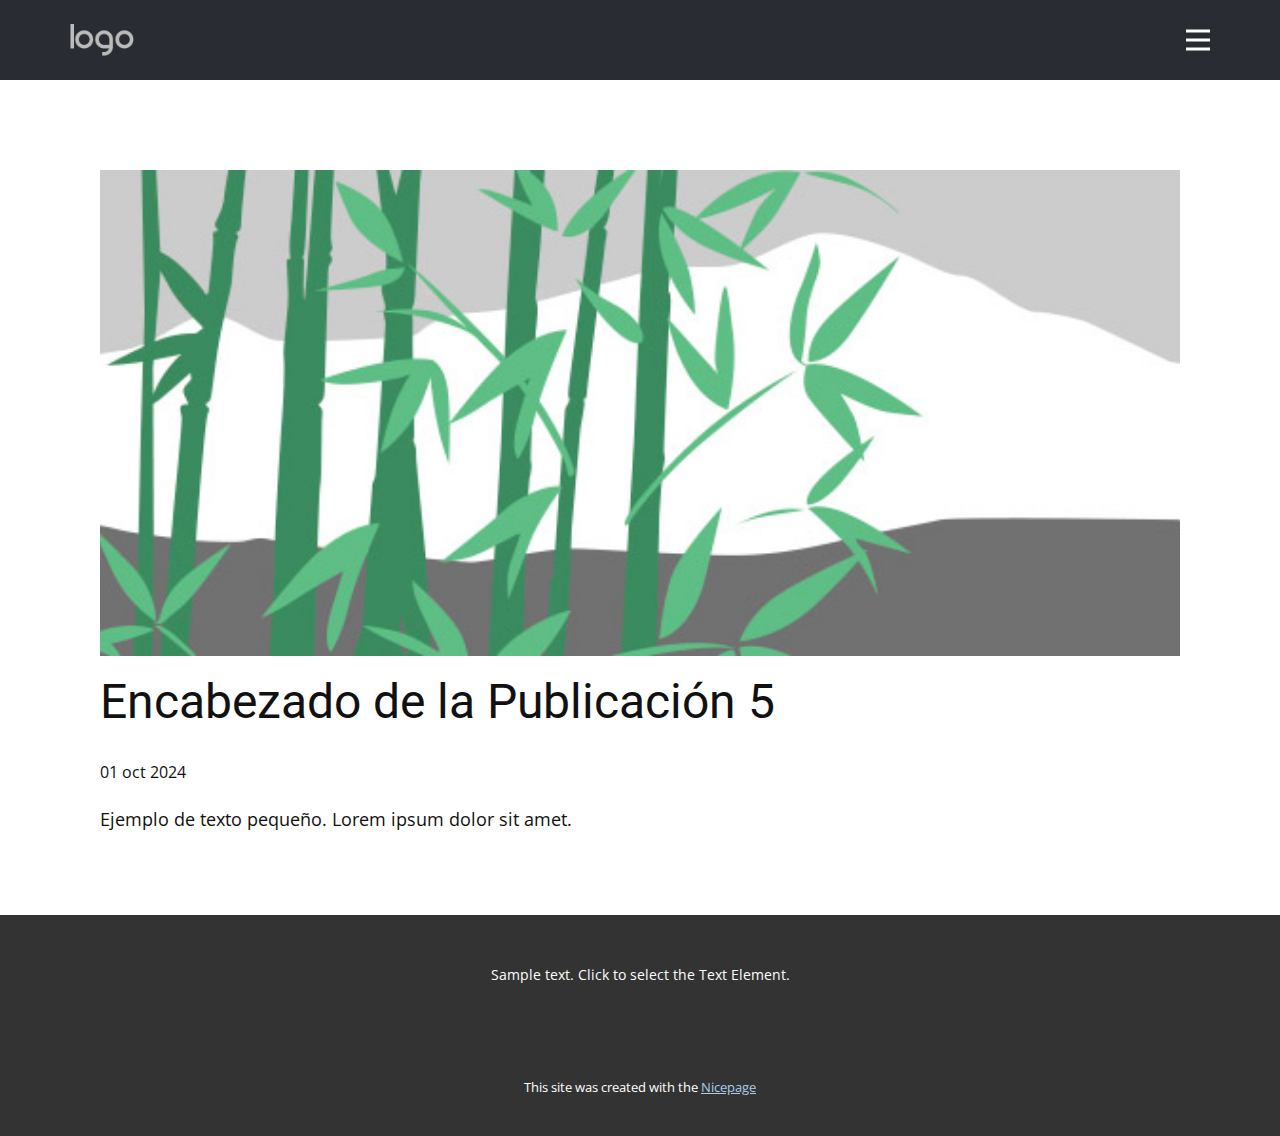
<file: blog/enviar-4.html>
<!DOCTYPE html>
<html style="font-size: 16px;" lang="es"><head>
    <meta name="viewport" content="width=device-width, initial-scale=1.0">
    <meta charset="utf-8">
    <meta name="keywords" content="Encabezado de la Publicación 1">
    <meta name="description" content="">
    <title>Encabezado de la Publicación 5</title>
    <link rel="stylesheet" href="../nicepage.css" media="screen">
<link rel="stylesheet" href="../Post-Template.css" media="screen">
    <script class="u-script" type="text/javascript" src="../jquery-1.9.1.min.js" defer=""></script>
    <script class="u-script" type="text/javascript" src="../nicepage.js" defer=""></script>
    <meta name="generator" content="Nicepage 6.18.7, nicepage.com">
    <link id="u-theme-google-font" rel="stylesheet" href="https://fonts.googleapis.com/css?family=Roboto:100,100i,300,300i,400,400i,500,500i,700,700i,900,900i|Open+Sans:300,300i,400,400i,500,500i,600,600i,700,700i,800,800i">
    
    
    
    <script type="application/ld+json">{
		"@context": "http://schema.org",
		"@type": "Organization",
		"name": "",
		"logo": "images/default-logo.png"
}</script>
    <meta name="theme-color" content="#478ac9">
  <meta data-intl-tel-input-cdn-path="intlTelInput/"></head>
  <body data-path-to-root="./" data-include-products="false" class="u-body u-xl-mode" data-lang="es"><header class="u-clearfix u-header u-palette-5-dark-3 u-header" id="sec-48dd"><div class="u-clearfix u-sheet u-sheet-1">
        <a href="#" class="u-image u-logo u-image-1" data-image-width="80" data-image-height="40">
          <img src="../images/default-logo.png" class="u-logo-image u-logo-image-1">
        </a>
        <nav class="u-menu u-menu-hamburger u-offcanvas u-menu-1" data-responsive-from="XL">
          <div class="menu-collapse" style="font-size: 1rem; letter-spacing: 0px; font-weight: 700; text-transform: uppercase;">
            <a class="u-button-style u-custom-active-border-color u-custom-border u-custom-border-color u-custom-borders u-custom-hover-border-color u-custom-left-right-menu-spacing u-custom-padding-bottom u-custom-text-active-color u-custom-text-color u-custom-text-hover-color u-custom-top-bottom-menu-spacing u-nav-link u-text-active-palette-1-base u-text-hover-palette-2-base" href="#">
              <svg class="u-svg-link" viewBox="0 0 24 24"><use xlink:href="#menu-hamburger"></use></svg>
              <svg class="u-svg-content" version="1.1" id="menu-hamburger" viewBox="0 0 16 16" x="0px" y="0px" xmlns:xlink="http://www.w3.org/1999/xlink" xmlns="http://www.w3.org/2000/svg"><g><rect y="1" width="16" height="2"></rect><rect y="7" width="16" height="2"></rect><rect y="13" width="16" height="2"></rect>
</g></svg>
            </a>
          </div>
          <div class="u-custom-menu u-nav-container" wfd-invisible="true">
            <ul class="u-nav u-spacing-2 u-unstyled u-nav-1"><li class="u-nav-item"><a class="u-border-2 u-border-active-palette-5-light-1 u-border-hover-palette-5-light-1 u-border-palette-5-dark-1 u-button-style u-nav-link u-text-active-white u-text-hover-white u-text-palette-5-dark-1" href="#" style="padding: 10px 20px;">About</a>
</li><li class="u-nav-item"><a class="u-border-2 u-border-active-palette-5-light-1 u-border-hover-palette-5-light-1 u-border-palette-5-dark-1 u-button-style u-nav-link u-text-active-white u-text-hover-white u-text-palette-5-dark-1" href="#" style="padding: 10px 20px;">Page 4</a>
</li><li class="u-nav-item"><a class="u-border-2 u-border-active-palette-5-light-1 u-border-hover-palette-5-light-1 u-border-palette-5-dark-1 u-button-style u-nav-link u-text-active-white u-text-hover-white u-text-palette-5-dark-1" href="#" style="padding: 10px 20px;">Page 5</a>
</li><li class="u-nav-item"><a class="u-border-2 u-border-active-palette-5-light-1 u-border-hover-palette-5-light-1 u-border-palette-5-dark-1 u-button-style u-nav-link u-text-active-white u-text-hover-white u-text-palette-5-dark-1" href="#" style="padding: 10px 20px;">Page 6</a>
</li></ul>
          </div>
          <div class="u-custom-menu u-nav-container-collapse">
            <div class="u-black u-container-style u-inner-container-layout u-opacity u-opacity-95 u-sidenav">
              <div class="u-inner-container-layout u-sidenav-overflow">
                <div class="u-menu-close"></div>
                <ul class="u-align-center u-nav u-popupmenu-items u-unstyled u-nav-2"><li class="u-nav-item"><a class="u-button-style u-nav-link" href="#">About</a>
</li><li class="u-nav-item"><a class="u-button-style u-nav-link" href="#">Page 4</a>
</li><li class="u-nav-item"><a class="u-button-style u-nav-link" href="#">Page 5</a>
</li><li class="u-nav-item"><a class="u-button-style u-nav-link" href="#">Page 6</a>
</li></ul>
              </div>
            </div>
            <div class="u-black u-menu-overlay u-opacity u-opacity-70" wfd-invisible="true"></div>
          </div>
        </nav>
      </div></header>
    <section class="u-align-center u-clearfix u-section-1" id="sec-b041">
      <div class="u-clearfix u-sheet u-valign-middle-md u-valign-middle-sm u-valign-middle-xs u-sheet-1"><!--post_details--><!--post_details_options_json--><!--{"source":""}--><!--/post_details_options_json--><!--blog_post-->
        <div class="u-container-style u-expanded-width u-post-details u-post-details-1">
          <div class="u-container-layout u-valign-middle u-container-layout-1"><!--blog_post_image-->
            <img alt="" class="u-blog-control u-expanded-width u-image u-image-default u-image-1" src="../images/68f64b9d.jpeg"><!--/blog_post_image--><!--blog_post_header-->
            <h2 class="u-blog-control u-text u-text-1">Encabezado de la Publicación 5</h2><!--/blog_post_header--><!--blog_post_metadata-->
            <div class="u-blog-control u-metadata u-metadata-1"><!--blog_post_metadata_date-->
              <span class="u-meta-date u-meta-icon">01 oct 2024</span><!--/blog_post_metadata_date--><!--blog_post_metadata_category-->
              <!--/blog_post_metadata_category--><!--blog_post_metadata_comments-->
              <!--/blog_post_metadata_comments-->
            </div><!--/blog_post_metadata--><!--blog_post_content-->
            <div class="u-align-justify u-blog-control u-post-content u-text u-text-2 fr-view">
  Ejemplo de texto pequeño. Lorem ipsum dolor sit amet.
  </div><!--/blog_post_content-->
          </div>
        </div><!--/blog_post--><!--/post_details-->
      </div>
    </section>
    
    
    
    <footer class="u-align-center u-clearfix u-container-align-center u-footer u-grey-80 u-footer" id="sec-68bd"><div class="u-clearfix u-sheet u-sheet-1">
        <p class="u-small-text u-text u-text-variant u-text-1">Sample text. Click to select the Text Element.</p>
      </div></footer>
    <section class="u-backlink u-clearfix u-grey-80">
      <p class="u-text">
        <span>This site was created with the </span>
        <a class="u-link" href="https://nicepage.com/" target="_blank" rel="nofollow">
          <span>Nicepage</span>
        </a>
      </p>
    </section>
  
</body></html>
</file>
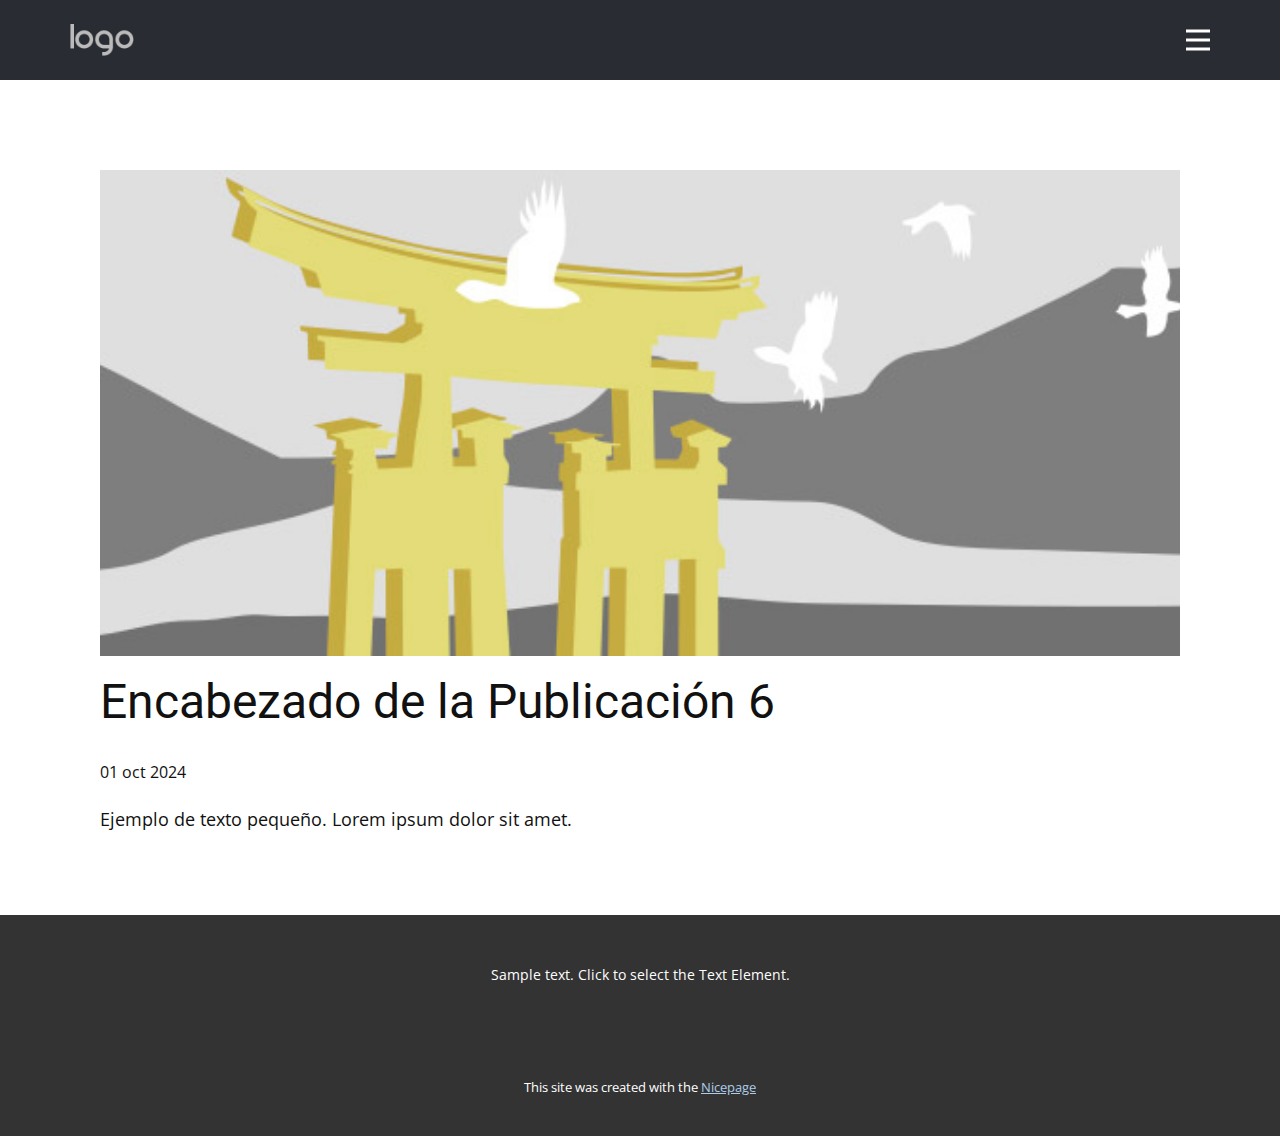
<file: blog/enviar-5.html>
<!DOCTYPE html>
<html style="font-size: 16px;" lang="es"><head>
    <meta name="viewport" content="width=device-width, initial-scale=1.0">
    <meta charset="utf-8">
    <meta name="keywords" content="Encabezado de la Publicación 1">
    <meta name="description" content="">
    <title>Encabezado de la Publicación 6</title>
    <link rel="stylesheet" href="../nicepage.css" media="screen">
<link rel="stylesheet" href="../Post-Template.css" media="screen">
    <script class="u-script" type="text/javascript" src="../jquery-1.9.1.min.js" defer=""></script>
    <script class="u-script" type="text/javascript" src="../nicepage.js" defer=""></script>
    <meta name="generator" content="Nicepage 6.18.7, nicepage.com">
    <link id="u-theme-google-font" rel="stylesheet" href="https://fonts.googleapis.com/css?family=Roboto:100,100i,300,300i,400,400i,500,500i,700,700i,900,900i|Open+Sans:300,300i,400,400i,500,500i,600,600i,700,700i,800,800i">
    
    
    
    <script type="application/ld+json">{
		"@context": "http://schema.org",
		"@type": "Organization",
		"name": "",
		"logo": "images/default-logo.png"
}</script>
    <meta name="theme-color" content="#478ac9">
  <meta data-intl-tel-input-cdn-path="intlTelInput/"></head>
  <body data-path-to-root="./" data-include-products="false" class="u-body u-xl-mode" data-lang="es"><header class="u-clearfix u-header u-palette-5-dark-3 u-header" id="sec-48dd"><div class="u-clearfix u-sheet u-sheet-1">
        <a href="#" class="u-image u-logo u-image-1" data-image-width="80" data-image-height="40">
          <img src="../images/default-logo.png" class="u-logo-image u-logo-image-1">
        </a>
        <nav class="u-menu u-menu-hamburger u-offcanvas u-menu-1" data-responsive-from="XL">
          <div class="menu-collapse" style="font-size: 1rem; letter-spacing: 0px; font-weight: 700; text-transform: uppercase;">
            <a class="u-button-style u-custom-active-border-color u-custom-border u-custom-border-color u-custom-borders u-custom-hover-border-color u-custom-left-right-menu-spacing u-custom-padding-bottom u-custom-text-active-color u-custom-text-color u-custom-text-hover-color u-custom-top-bottom-menu-spacing u-nav-link u-text-active-palette-1-base u-text-hover-palette-2-base" href="#">
              <svg class="u-svg-link" viewBox="0 0 24 24"><use xlink:href="#menu-hamburger"></use></svg>
              <svg class="u-svg-content" version="1.1" id="menu-hamburger" viewBox="0 0 16 16" x="0px" y="0px" xmlns:xlink="http://www.w3.org/1999/xlink" xmlns="http://www.w3.org/2000/svg"><g><rect y="1" width="16" height="2"></rect><rect y="7" width="16" height="2"></rect><rect y="13" width="16" height="2"></rect>
</g></svg>
            </a>
          </div>
          <div class="u-custom-menu u-nav-container" wfd-invisible="true">
            <ul class="u-nav u-spacing-2 u-unstyled u-nav-1"><li class="u-nav-item"><a class="u-border-2 u-border-active-palette-5-light-1 u-border-hover-palette-5-light-1 u-border-palette-5-dark-1 u-button-style u-nav-link u-text-active-white u-text-hover-white u-text-palette-5-dark-1" href="#" style="padding: 10px 20px;">About</a>
</li><li class="u-nav-item"><a class="u-border-2 u-border-active-palette-5-light-1 u-border-hover-palette-5-light-1 u-border-palette-5-dark-1 u-button-style u-nav-link u-text-active-white u-text-hover-white u-text-palette-5-dark-1" href="#" style="padding: 10px 20px;">Page 4</a>
</li><li class="u-nav-item"><a class="u-border-2 u-border-active-palette-5-light-1 u-border-hover-palette-5-light-1 u-border-palette-5-dark-1 u-button-style u-nav-link u-text-active-white u-text-hover-white u-text-palette-5-dark-1" href="#" style="padding: 10px 20px;">Page 5</a>
</li><li class="u-nav-item"><a class="u-border-2 u-border-active-palette-5-light-1 u-border-hover-palette-5-light-1 u-border-palette-5-dark-1 u-button-style u-nav-link u-text-active-white u-text-hover-white u-text-palette-5-dark-1" href="#" style="padding: 10px 20px;">Page 6</a>
</li></ul>
          </div>
          <div class="u-custom-menu u-nav-container-collapse">
            <div class="u-black u-container-style u-inner-container-layout u-opacity u-opacity-95 u-sidenav">
              <div class="u-inner-container-layout u-sidenav-overflow">
                <div class="u-menu-close"></div>
                <ul class="u-align-center u-nav u-popupmenu-items u-unstyled u-nav-2"><li class="u-nav-item"><a class="u-button-style u-nav-link" href="#">About</a>
</li><li class="u-nav-item"><a class="u-button-style u-nav-link" href="#">Page 4</a>
</li><li class="u-nav-item"><a class="u-button-style u-nav-link" href="#">Page 5</a>
</li><li class="u-nav-item"><a class="u-button-style u-nav-link" href="#">Page 6</a>
</li></ul>
              </div>
            </div>
            <div class="u-black u-menu-overlay u-opacity u-opacity-70" wfd-invisible="true"></div>
          </div>
        </nav>
      </div></header>
    <section class="u-align-center u-clearfix u-section-1" id="sec-b041">
      <div class="u-clearfix u-sheet u-valign-middle-md u-valign-middle-sm u-valign-middle-xs u-sheet-1"><!--post_details--><!--post_details_options_json--><!--{"source":""}--><!--/post_details_options_json--><!--blog_post-->
        <div class="u-container-style u-expanded-width u-post-details u-post-details-1">
          <div class="u-container-layout u-valign-middle u-container-layout-1"><!--blog_post_image-->
            <img alt="" class="u-blog-control u-expanded-width u-image u-image-default u-image-1" src="../images/8ad73f3c.jpeg"><!--/blog_post_image--><!--blog_post_header-->
            <h2 class="u-blog-control u-text u-text-1">Encabezado de la Publicación 6</h2><!--/blog_post_header--><!--blog_post_metadata-->
            <div class="u-blog-control u-metadata u-metadata-1"><!--blog_post_metadata_date-->
              <span class="u-meta-date u-meta-icon">01 oct 2024</span><!--/blog_post_metadata_date--><!--blog_post_metadata_category-->
              <!--/blog_post_metadata_category--><!--blog_post_metadata_comments-->
              <!--/blog_post_metadata_comments-->
            </div><!--/blog_post_metadata--><!--blog_post_content-->
            <div class="u-align-justify u-blog-control u-post-content u-text u-text-2 fr-view">
  Ejemplo de texto pequeño. Lorem ipsum dolor sit amet.
  </div><!--/blog_post_content-->
          </div>
        </div><!--/blog_post--><!--/post_details-->
      </div>
    </section>
    
    
    
    <footer class="u-align-center u-clearfix u-container-align-center u-footer u-grey-80 u-footer" id="sec-68bd"><div class="u-clearfix u-sheet u-sheet-1">
        <p class="u-small-text u-text u-text-variant u-text-1">Sample text. Click to select the Text Element.</p>
      </div></footer>
    <section class="u-backlink u-clearfix u-grey-80">
      <p class="u-text">
        <span>This site was created with the </span>
        <a class="u-link" href="https://nicepage.com/" target="_blank" rel="nofollow">
          <span>Nicepage</span>
        </a>
      </p>
    </section>
  
</body></html>
</file>
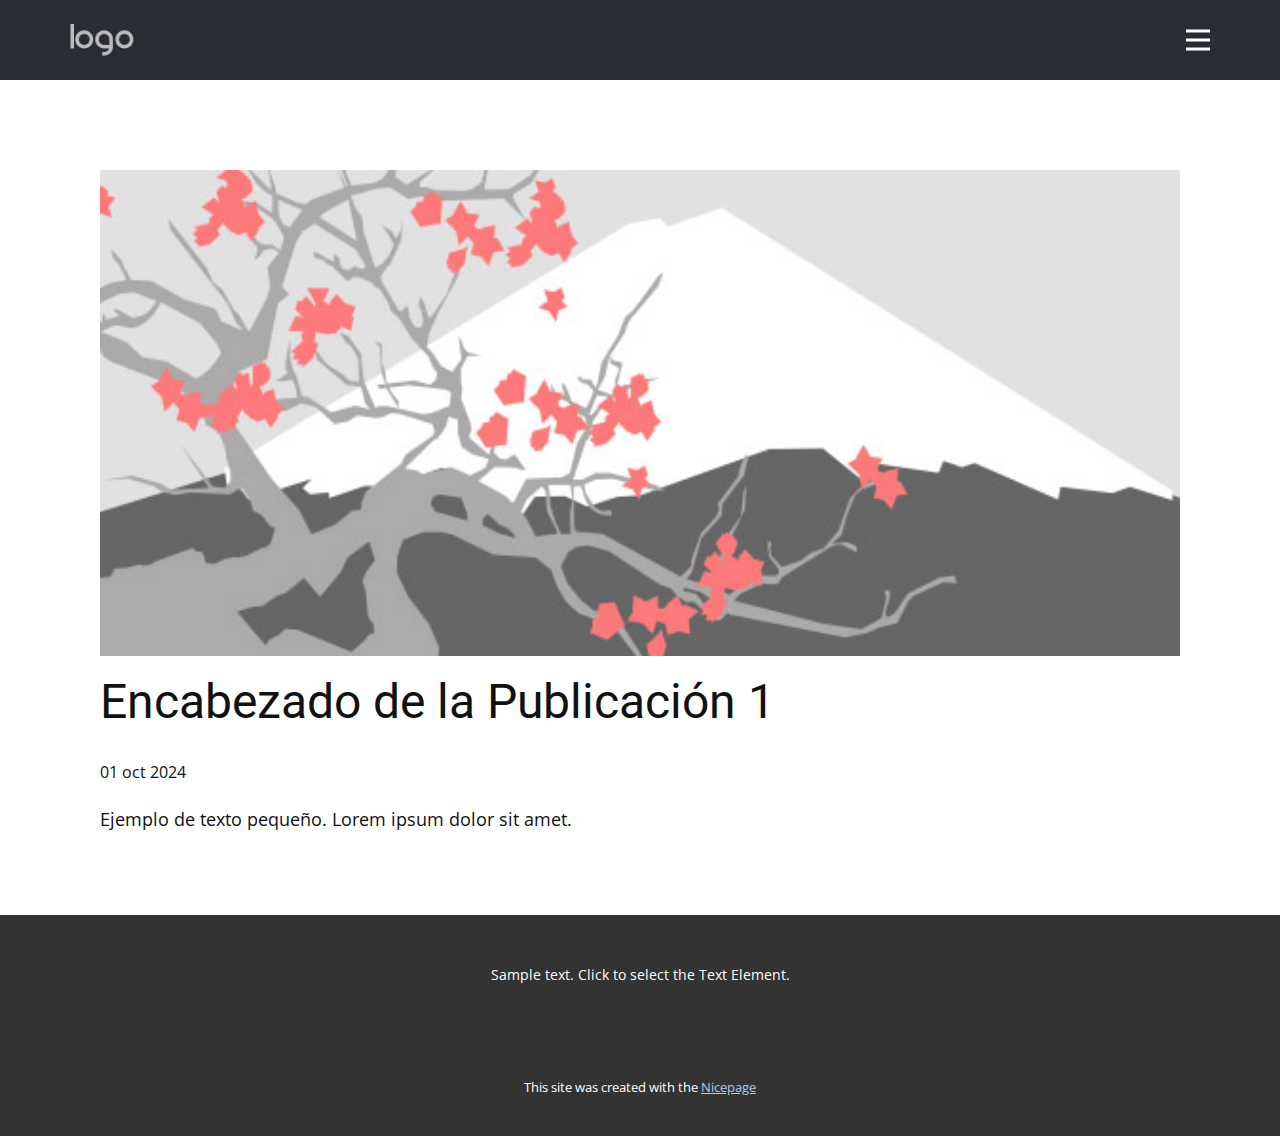
<file: blog/enviar.html>
<!DOCTYPE html>
<html style="font-size: 16px;" lang="es"><head>
    <meta name="viewport" content="width=device-width, initial-scale=1.0">
    <meta charset="utf-8">
    <meta name="keywords" content="Encabezado de la Publicación 1">
    <meta name="description" content="">
    <title>Encabezado de la Publicación 1</title>
    <link rel="stylesheet" href="../nicepage.css" media="screen">
<link rel="stylesheet" href="../Post-Template.css" media="screen">
    <script class="u-script" type="text/javascript" src="../jquery-1.9.1.min.js" defer=""></script>
    <script class="u-script" type="text/javascript" src="../nicepage.js" defer=""></script>
    <meta name="generator" content="Nicepage 6.18.7, nicepage.com">
    <link id="u-theme-google-font" rel="stylesheet" href="https://fonts.googleapis.com/css?family=Roboto:100,100i,300,300i,400,400i,500,500i,700,700i,900,900i|Open+Sans:300,300i,400,400i,500,500i,600,600i,700,700i,800,800i">
    
    
    
    <script type="application/ld+json">{
		"@context": "http://schema.org",
		"@type": "Organization",
		"name": "",
		"logo": "images/default-logo.png"
}</script>
    <meta name="theme-color" content="#478ac9">
  <meta data-intl-tel-input-cdn-path="intlTelInput/"></head>
  <body data-path-to-root="./" data-include-products="false" class="u-body u-xl-mode" data-lang="es"><header class="u-clearfix u-header u-palette-5-dark-3 u-header" id="sec-48dd"><div class="u-clearfix u-sheet u-sheet-1">
        <a href="#" class="u-image u-logo u-image-1" data-image-width="80" data-image-height="40">
          <img src="../images/default-logo.png" class="u-logo-image u-logo-image-1">
        </a>
        <nav class="u-menu u-menu-hamburger u-offcanvas u-menu-1" data-responsive-from="XL">
          <div class="menu-collapse" style="font-size: 1rem; letter-spacing: 0px; font-weight: 700; text-transform: uppercase;">
            <a class="u-button-style u-custom-active-border-color u-custom-border u-custom-border-color u-custom-borders u-custom-hover-border-color u-custom-left-right-menu-spacing u-custom-padding-bottom u-custom-text-active-color u-custom-text-color u-custom-text-hover-color u-custom-top-bottom-menu-spacing u-nav-link u-text-active-palette-1-base u-text-hover-palette-2-base" href="#">
              <svg class="u-svg-link" viewBox="0 0 24 24"><use xlink:href="#menu-hamburger"></use></svg>
              <svg class="u-svg-content" version="1.1" id="menu-hamburger" viewBox="0 0 16 16" x="0px" y="0px" xmlns:xlink="http://www.w3.org/1999/xlink" xmlns="http://www.w3.org/2000/svg"><g><rect y="1" width="16" height="2"></rect><rect y="7" width="16" height="2"></rect><rect y="13" width="16" height="2"></rect>
</g></svg>
            </a>
          </div>
          <div class="u-custom-menu u-nav-container" wfd-invisible="true">
            <ul class="u-nav u-spacing-2 u-unstyled u-nav-1"><li class="u-nav-item"><a class="u-border-2 u-border-active-palette-5-light-1 u-border-hover-palette-5-light-1 u-border-palette-5-dark-1 u-button-style u-nav-link u-text-active-white u-text-hover-white u-text-palette-5-dark-1" href="#" style="padding: 10px 20px;">About</a>
</li><li class="u-nav-item"><a class="u-border-2 u-border-active-palette-5-light-1 u-border-hover-palette-5-light-1 u-border-palette-5-dark-1 u-button-style u-nav-link u-text-active-white u-text-hover-white u-text-palette-5-dark-1" href="#" style="padding: 10px 20px;">Page 4</a>
</li><li class="u-nav-item"><a class="u-border-2 u-border-active-palette-5-light-1 u-border-hover-palette-5-light-1 u-border-palette-5-dark-1 u-button-style u-nav-link u-text-active-white u-text-hover-white u-text-palette-5-dark-1" href="#" style="padding: 10px 20px;">Page 5</a>
</li><li class="u-nav-item"><a class="u-border-2 u-border-active-palette-5-light-1 u-border-hover-palette-5-light-1 u-border-palette-5-dark-1 u-button-style u-nav-link u-text-active-white u-text-hover-white u-text-palette-5-dark-1" href="#" style="padding: 10px 20px;">Page 6</a>
</li></ul>
          </div>
          <div class="u-custom-menu u-nav-container-collapse">
            <div class="u-black u-container-style u-inner-container-layout u-opacity u-opacity-95 u-sidenav">
              <div class="u-inner-container-layout u-sidenav-overflow">
                <div class="u-menu-close"></div>
                <ul class="u-align-center u-nav u-popupmenu-items u-unstyled u-nav-2"><li class="u-nav-item"><a class="u-button-style u-nav-link" href="#">About</a>
</li><li class="u-nav-item"><a class="u-button-style u-nav-link" href="#">Page 4</a>
</li><li class="u-nav-item"><a class="u-button-style u-nav-link" href="#">Page 5</a>
</li><li class="u-nav-item"><a class="u-button-style u-nav-link" href="#">Page 6</a>
</li></ul>
              </div>
            </div>
            <div class="u-black u-menu-overlay u-opacity u-opacity-70" wfd-invisible="true"></div>
          </div>
        </nav>
      </div></header>
    <section class="u-align-center u-clearfix u-section-1" id="sec-b041">
      <div class="u-clearfix u-sheet u-valign-middle-md u-valign-middle-sm u-valign-middle-xs u-sheet-1"><!--post_details--><!--post_details_options_json--><!--{"source":""}--><!--/post_details_options_json--><!--blog_post-->
        <div class="u-container-style u-expanded-width u-post-details u-post-details-1">
          <div class="u-container-layout u-valign-middle u-container-layout-1"><!--blog_post_image-->
            <img alt="" class="u-blog-control u-expanded-width u-image u-image-default u-image-1" src="../images/0fd3416c.jpeg"><!--/blog_post_image--><!--blog_post_header-->
            <h2 class="u-blog-control u-text u-text-1">Encabezado de la Publicación 1</h2><!--/blog_post_header--><!--blog_post_metadata-->
            <div class="u-blog-control u-metadata u-metadata-1"><!--blog_post_metadata_date-->
              <span class="u-meta-date u-meta-icon">01 oct 2024</span><!--/blog_post_metadata_date--><!--blog_post_metadata_category-->
              <!--/blog_post_metadata_category--><!--blog_post_metadata_comments-->
              <!--/blog_post_metadata_comments-->
            </div><!--/blog_post_metadata--><!--blog_post_content-->
            <div class="u-align-justify u-blog-control u-post-content u-text u-text-2 fr-view">
  Ejemplo de texto pequeño. Lorem ipsum dolor sit amet.
  </div><!--/blog_post_content-->
          </div>
        </div><!--/blog_post--><!--/post_details-->
      </div>
    </section>
    
    
    
    <footer class="u-align-center u-clearfix u-container-align-center u-footer u-grey-80 u-footer" id="sec-68bd"><div class="u-clearfix u-sheet u-sheet-1">
        <p class="u-small-text u-text u-text-variant u-text-1">Sample text. Click to select the Text Element.</p>
      </div></footer>
    <section class="u-backlink u-clearfix u-grey-80">
      <p class="u-text">
        <span>This site was created with the </span>
        <a class="u-link" href="https://nicepage.com/" target="_blank" rel="nofollow">
          <span>Nicepage</span>
        </a>
      </p>
    </section>
  
</body></html>
</file>
